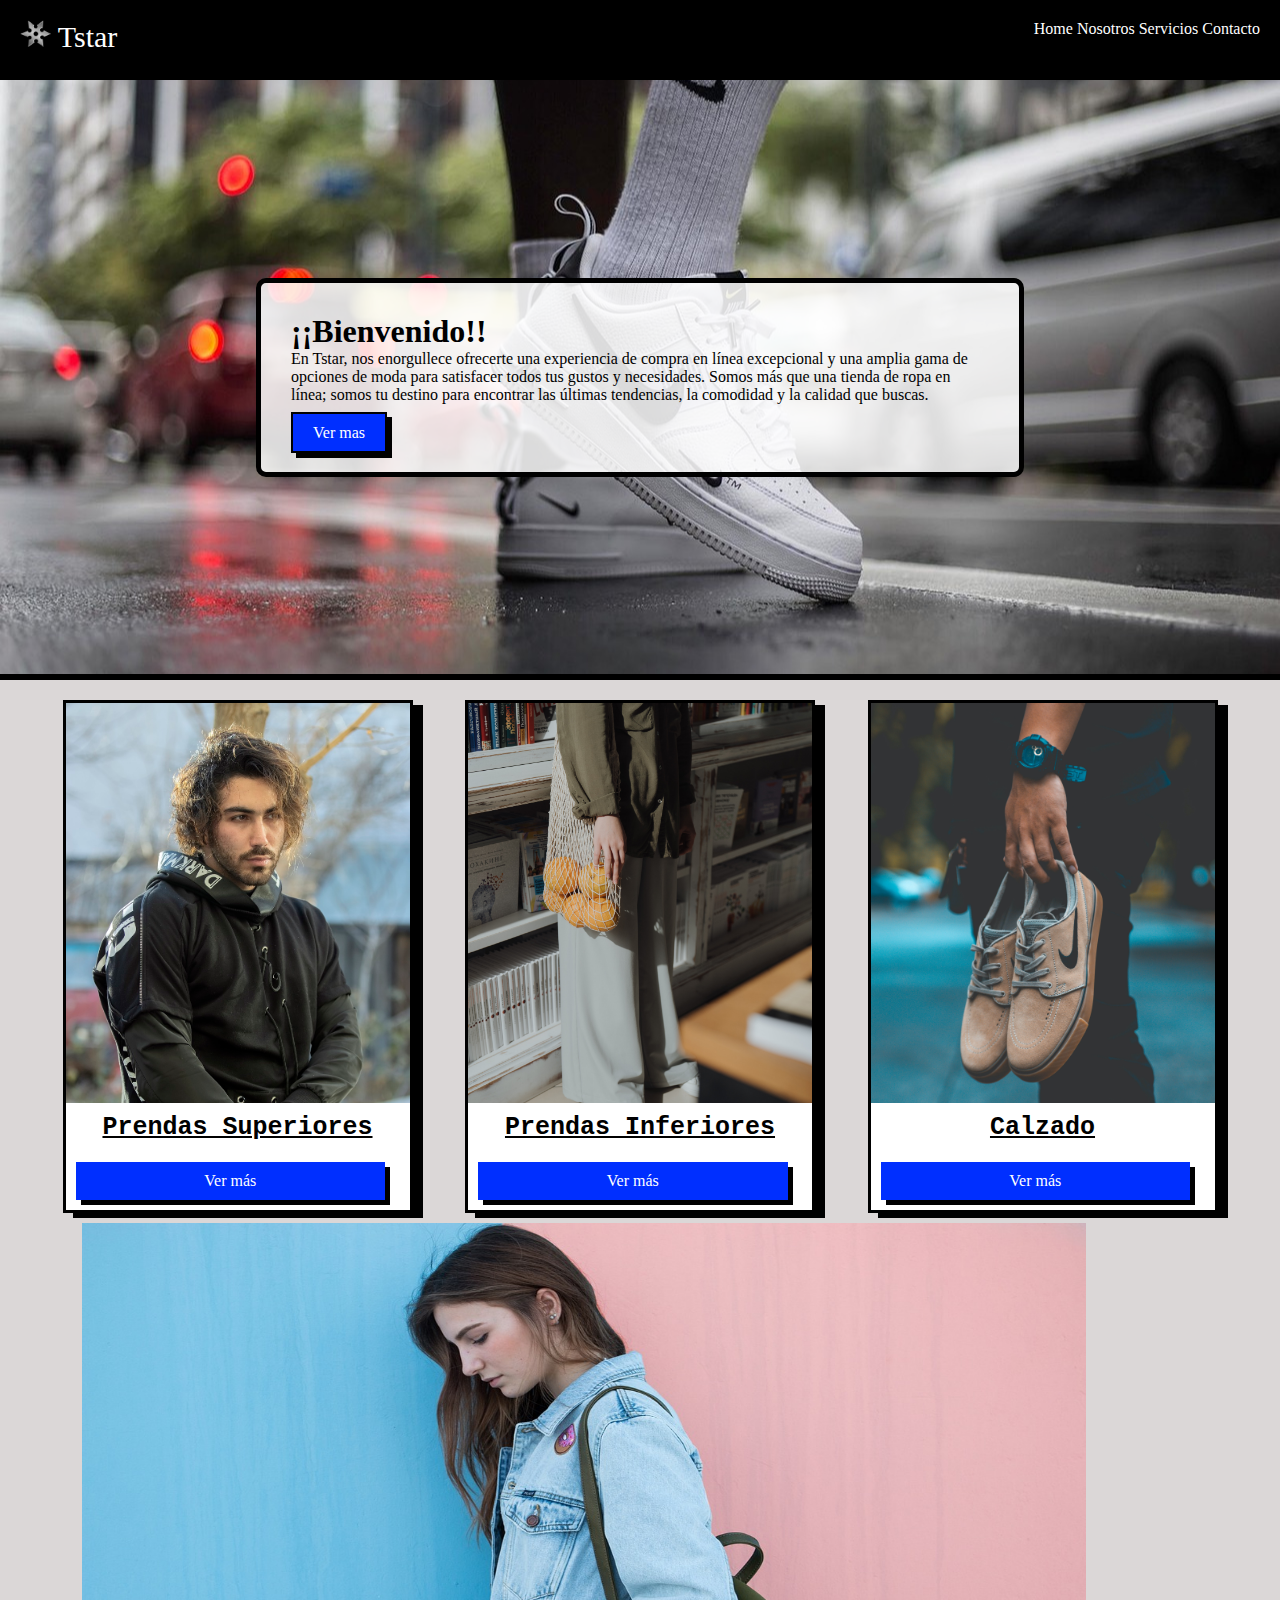
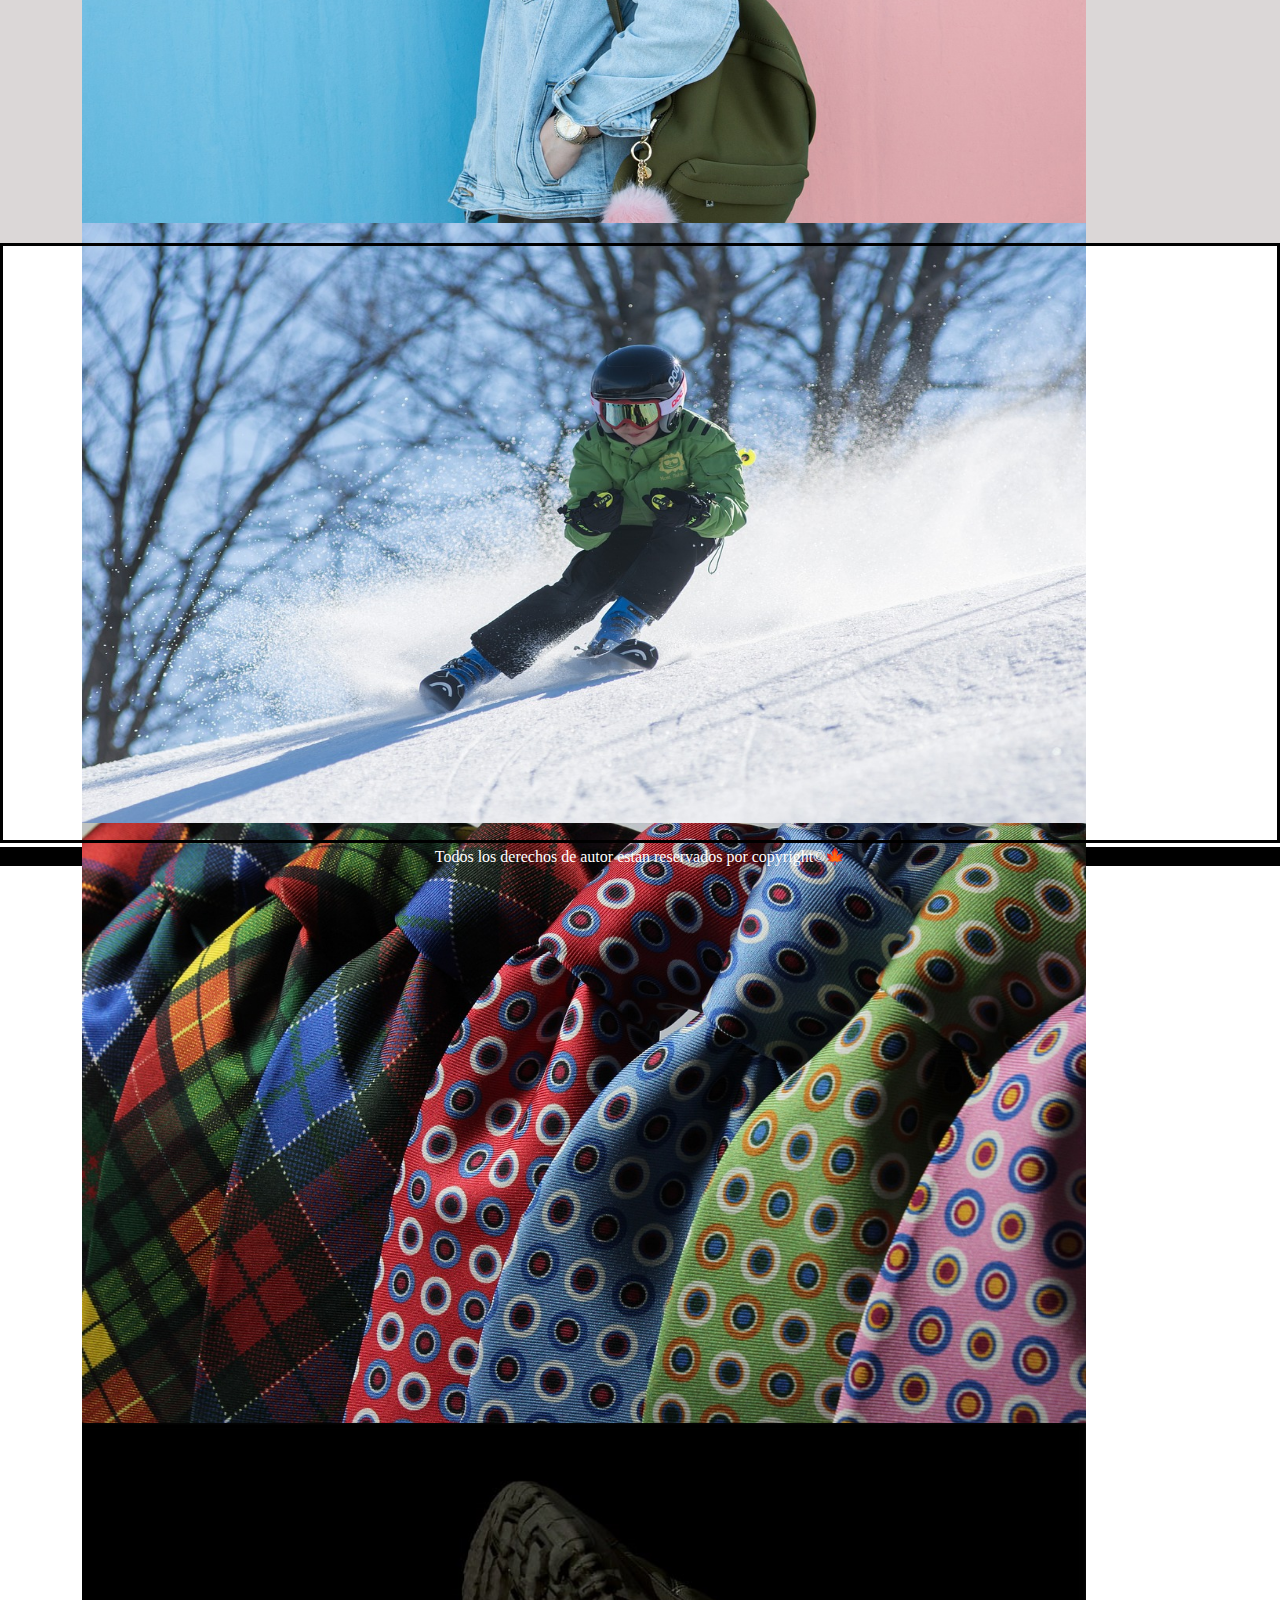
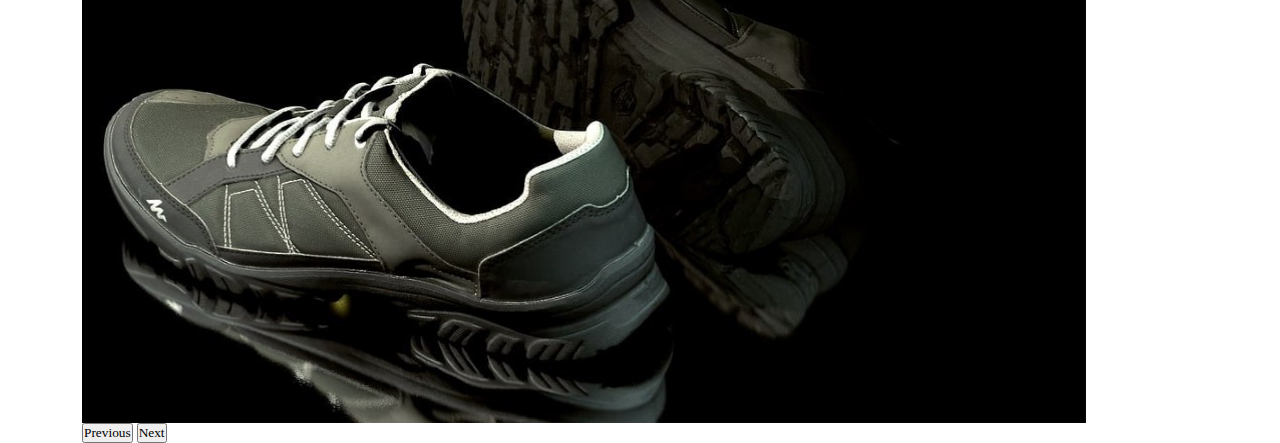
<file: index.html>
<!DOCTYPE html>
<html lang="es">

<head>
    <meta charset="UTF-8">
    <meta name="viewport" content="width=device-width, initial-scale=1.0">
    <title>Pre-Entrega1-Ditella-Home</title>
    <link href="https://cdn.jsdelivr.net/npm/bootstrap@5.3.2/dist/css/bootstrap.min.css" rel="stylesheet"
        integrity="sha384-T3c6CoIi6uLrA9TneNEoa7RxnatzjcDSCmG1MXxSR1GAsXEV/Dwwykc2MPK8M2HN" crossorigin="anonymous">
    <link rel="stylesheet" href="style/estilos.css">
</head>

<body>
    <header>
        <aside class="logo">
            <img src="img/estrella.png" alt="logo" class="logo-img">
            <span>Tstar</span>
        </aside>
        <nav class="barra">
            <ul>
                <li><a href="index.html">Home</a></li>
                <li><a href="pages/nosotros.html">Nosotros</a></li>
                <li><a href="pages/servicios.html">Servicios</a></li>
                <li><a href="pages/contacto.html">Contacto</a></li>
            </ul>
        </nav>
    </header>
    <main class="home">
        <div class="call">
            <h1>¡¡Bienvenido!!</h1>
            <p>En Tstar, nos enorgullece ofrecerte una experiencia de compra en línea excepcional y una amplia gama de
                opciones de moda para satisfacer todos tus gustos y necesidades. Somos más que una tienda de ropa en
                línea; somos tu destino para encontrar las últimas tendencias, la comodidad y la calidad que buscas.</p>
            <a href="pages/nosotros.html">Ver mas</a>
        </div>
    </main>
    <section>
        <article class="card">
            <div class="card-img3"></div>
            <h3 class="card-title">Prendas Superiores</h3>
            <a href="pages/prendasup.html">Ver más</a>
        </article>

        <article class="card">
            <div class="card-img2"></div>
            <h3 class="card-title">Prendas Inferiores</h3>
            <a href="pages/prendainf.html">Ver más</a>
        </article>

        <article class="card">
            <div class="card-img1"></div>
            <h3 class="card-title">Calzado</h3>
            <a href="pages/zapas.html">Ver más</a>
        </article>
        <!--Carrusel-->
        <div id="carouselExample" class="carousel slide">
            <div class="carousel-inner">
                <div class="carousel-item active">
                    <img src="img/womancarrusel.jpg" class="carousel-img d-block w-100" alt="...">
                </div>
                <div class="carousel-item">
                    <img src="img/boycarrusel.jpg" class="carousel-img d-block w-100" alt="...">
                </div>
                <div class="carousel-item">
                    <img src="img/carrusel1.jpg" class="carousel-img d-block w-100" alt="...">
                </div>
                <div class="carousel-item">
                    <img src="img/zapas11.jpg" class="carousel-img d-block w-100" alt="...">
                </div>
            </div>
            <button class="carousel-control-prev" type="button" data-bs-target="#carouselExample" data-bs-slide="prev">
                <span class="carousel-control-prev-icon" aria-hidden="true"></span>
                <span class="visually-hidden">Previous</span>
            </button>
            <button class="carousel-control-next" type="button" data-bs-target="#carouselExample" data-bs-slide="next">
                <span class="carousel-control-next-icon" aria-hidden="true"></span>
                <span class="visually-hidden">Next</span>
            </button>
        </div>

    </section>
    <div class="video">
        <iframe src="https://www.youtube.com/embed/A8CDVkV5pso?si=RjgcncqQl9wrubp0" title="YouTube video player"
            frameborder="0"
            allow="accelerometer; autoplay; clipboard-write; encrypted-media; gyroscope; picture-in-picture; web-share"
            allowfullscreen></iframe>
    </div>
    <footer class="footer">
        <p>Todos los derechos de autor estan reservados por copyright©🍁</p>
    </footer>
    <script src="https://cdn.jsdelivr.net/npm/bootstrap@5.3.2/dist/js/bootstrap.bundle.min.js"
        integrity="sha384-C6RzsynM9kWDrMNeT87bh95OGNyZPhcTNXj1NW7RuBCsyN/o0jlpcV8Qyq46cDfL"
        crossorigin="anonymous"></script>
</body>

</html>
</file>
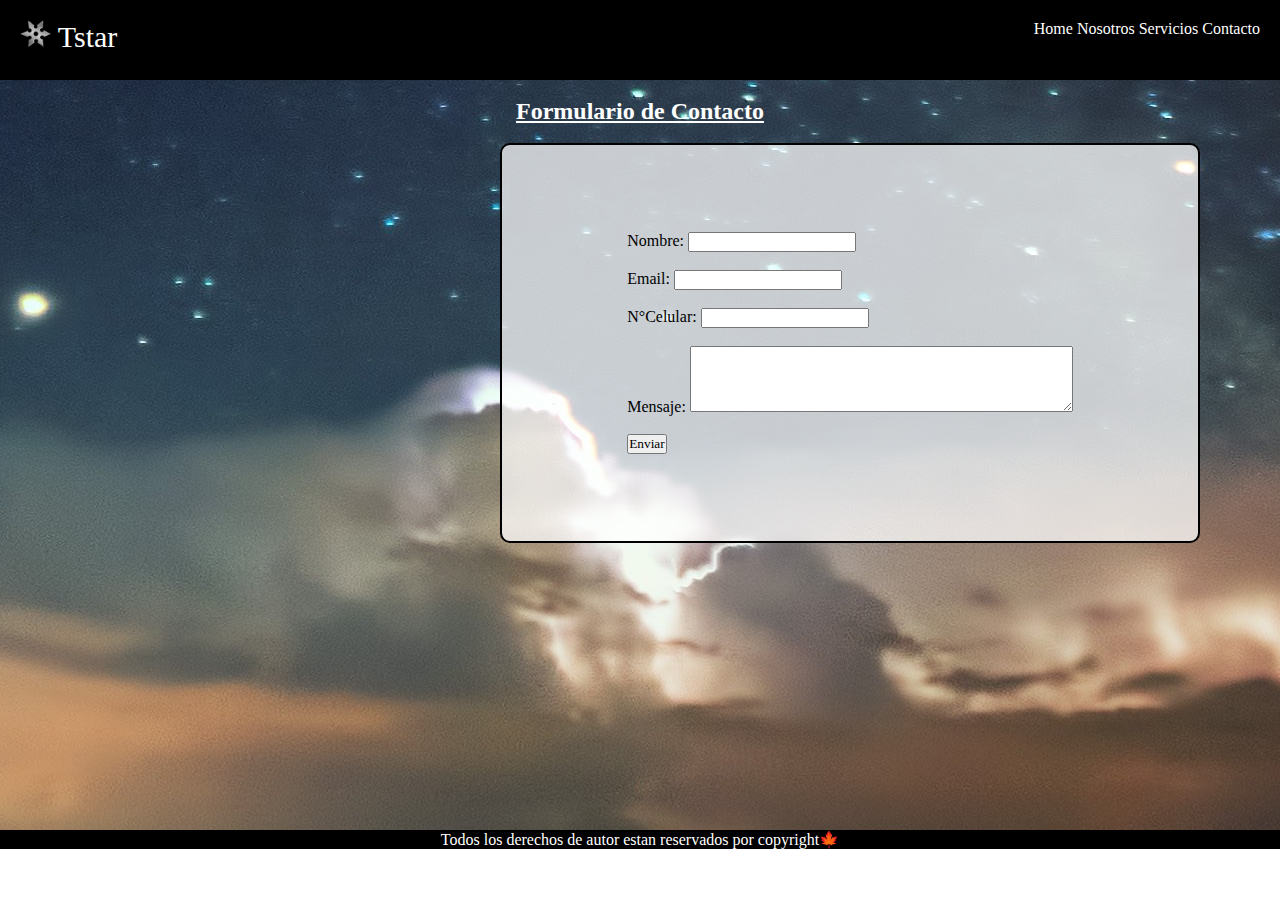
<file: pages/contacto.html>
<!DOCTYPE html>
<html lang="es">
<head>
    <meta charset="UTF-8">
    <meta name="viewport" content="width=device-width, initial-scale=1.0">
    <link rel="stylesheet" href="../style/estilos.css">
    <title>Preenetrega2-Ditella</title>
</head>
<body>
    <header>
        <aside class="logo">
            <img src="../img/estrella.png" alt="logo" class="logo-img">
            <span>Tstar</span>
        </aside>
        <nav class="barra">
            <ul>
                <li><a href="../index.html">Home</a></li>
                <li><a href="nosotros.html">Nosotros</a></li>
                <li><a href="servicios.html">Servicios</a></li>
                <li><a href="contacto.html">Contacto</a></li>
            </ul>
        </nav>
    </header>
    <main class="maincon">
        <div class="titulocon">
            <br>
            <h2>Formulario de Contacto</h2>
            <br>
        </div>
        <div class="contac">
            <form action="#" method="post">
                <label for="nombre">Nombre:</label>
                <input type="text" id="nombre" name="nombre" required><br><br>
                
                <label for="correo">Email:</label>
                <input type="email" id="correo" name="correo" required><br><br>

                <label for="telefono">N°Celular:</label>
                <input type="tel" id="telefono" name="telefono" required><br><br>

                <label for="mensaje">Mensaje:</label>
                <textarea id="mensaje" name="mensaje" rows="4" cols="50"></textarea><br><br>

                <input type="submit" value="Enviar">
        </div>
    </main>
    <footer class="footer">
        <p>Todos los derechos de autor estan reservados por copyright🍁</p>
    </footer>
</body>
</html>
</file>
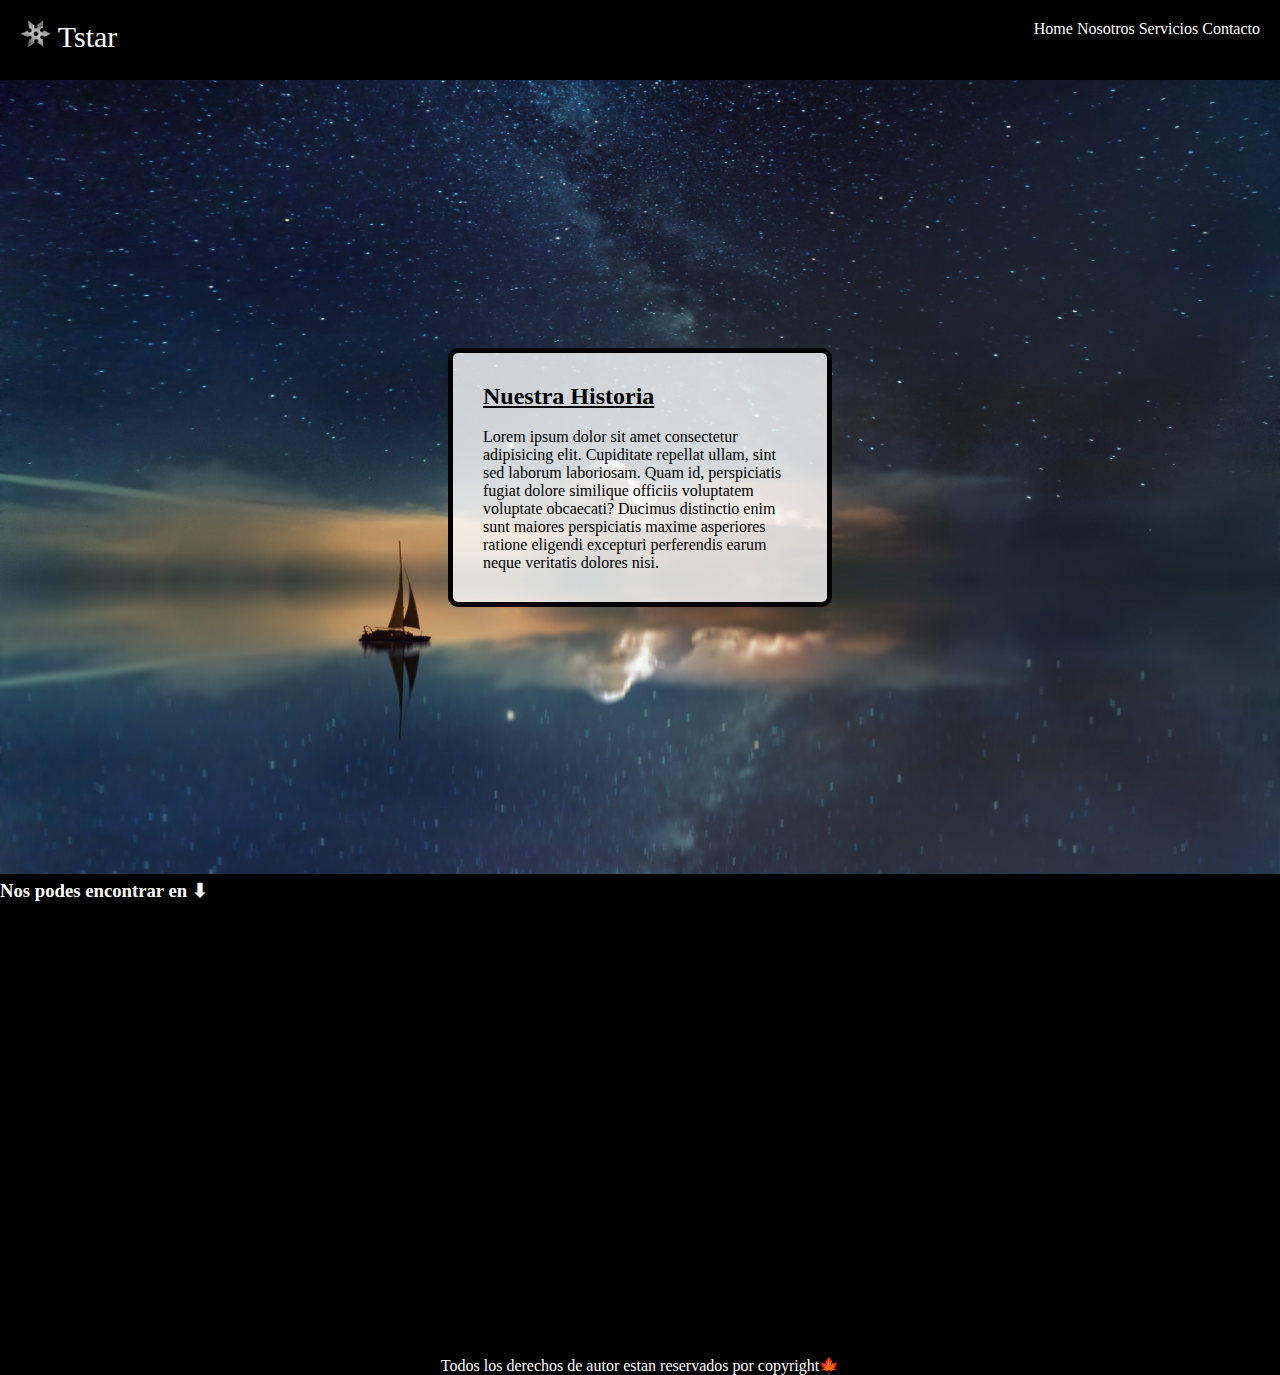
<file: pages/nosotros.html>
<!DOCTYPE html>
<html lang="en">

<head>
    <meta charset="UTF-8">
    <meta name="viewport" content="width=device-width, initial-scale=1.0">
    <link rel="stylesheet" href="../style/estilos.css">
    <title>Document</title>
</head>

<body>
    <header>
        <aside class="logo">
            <img src="../img/estrella.png" alt="logo" class="logo-img">
            <span>Tstar</span>
        </aside>
        <nav class="barra">
            <ul>
                <li><a href="../index.html">Home</a></li>
                <li><a href="nosotros.html">Nosotros</a></li>
                <li><a href="servicios.html">Servicios</a></li>
                <li><a href="contacto.html">Contacto</a></li>
            </ul>
        </nav>
    </header>
    <main class="main-nos">
        <div class="nosotros-call">
            <h2>Nuestra Historia</h2><br>
            <p>Lorem ipsum dolor sit amet consectetur adipisicing elit. Cupiditate repellat ullam, sint sed laborum
                laboriosam. Quam id, perspiciatis fugiat dolore similique officiis voluptatem voluptate obcaecati?
                Ducimus distinctio enim sunt maiores perspiciatis maxime asperiores ratione eligendi excepturi
                perferendis earum neque veritatis dolores nisi.</p>
        </div>
    </main>
    <div class="iframe-call">
        <h3>Nos podes encontrar en ⬇</h3>
        <iframe
            src="https://www.google.com/maps/embed?pb=!1m18!1m12!1m3!1d3284.0168881907825!2d-58.38415068819988!3d-34.60373445738711!2m3!1f0!2f0!3f0!3m2!1i1024!2i768!4f13.1!3m3!1m2!1s0x4aa9f0a6da5edb%3A0x11bead4e234e558b!2sObelisco!5e0!3m2!1ses-419!2sar!4v1696696431855!5m2!1ses-419!2sar"
            width="320" height="450" style="border:0;" allowfullscreen="" loading="lazy"
            referrerpolicy="no-referrer-when-downgrade"></iframe>
    </div>
    <footer class="footer">
        <p>Todos los derechos de autor estan reservados por copyright🍁</p>
    </footer>
</body>

</html>
</file>
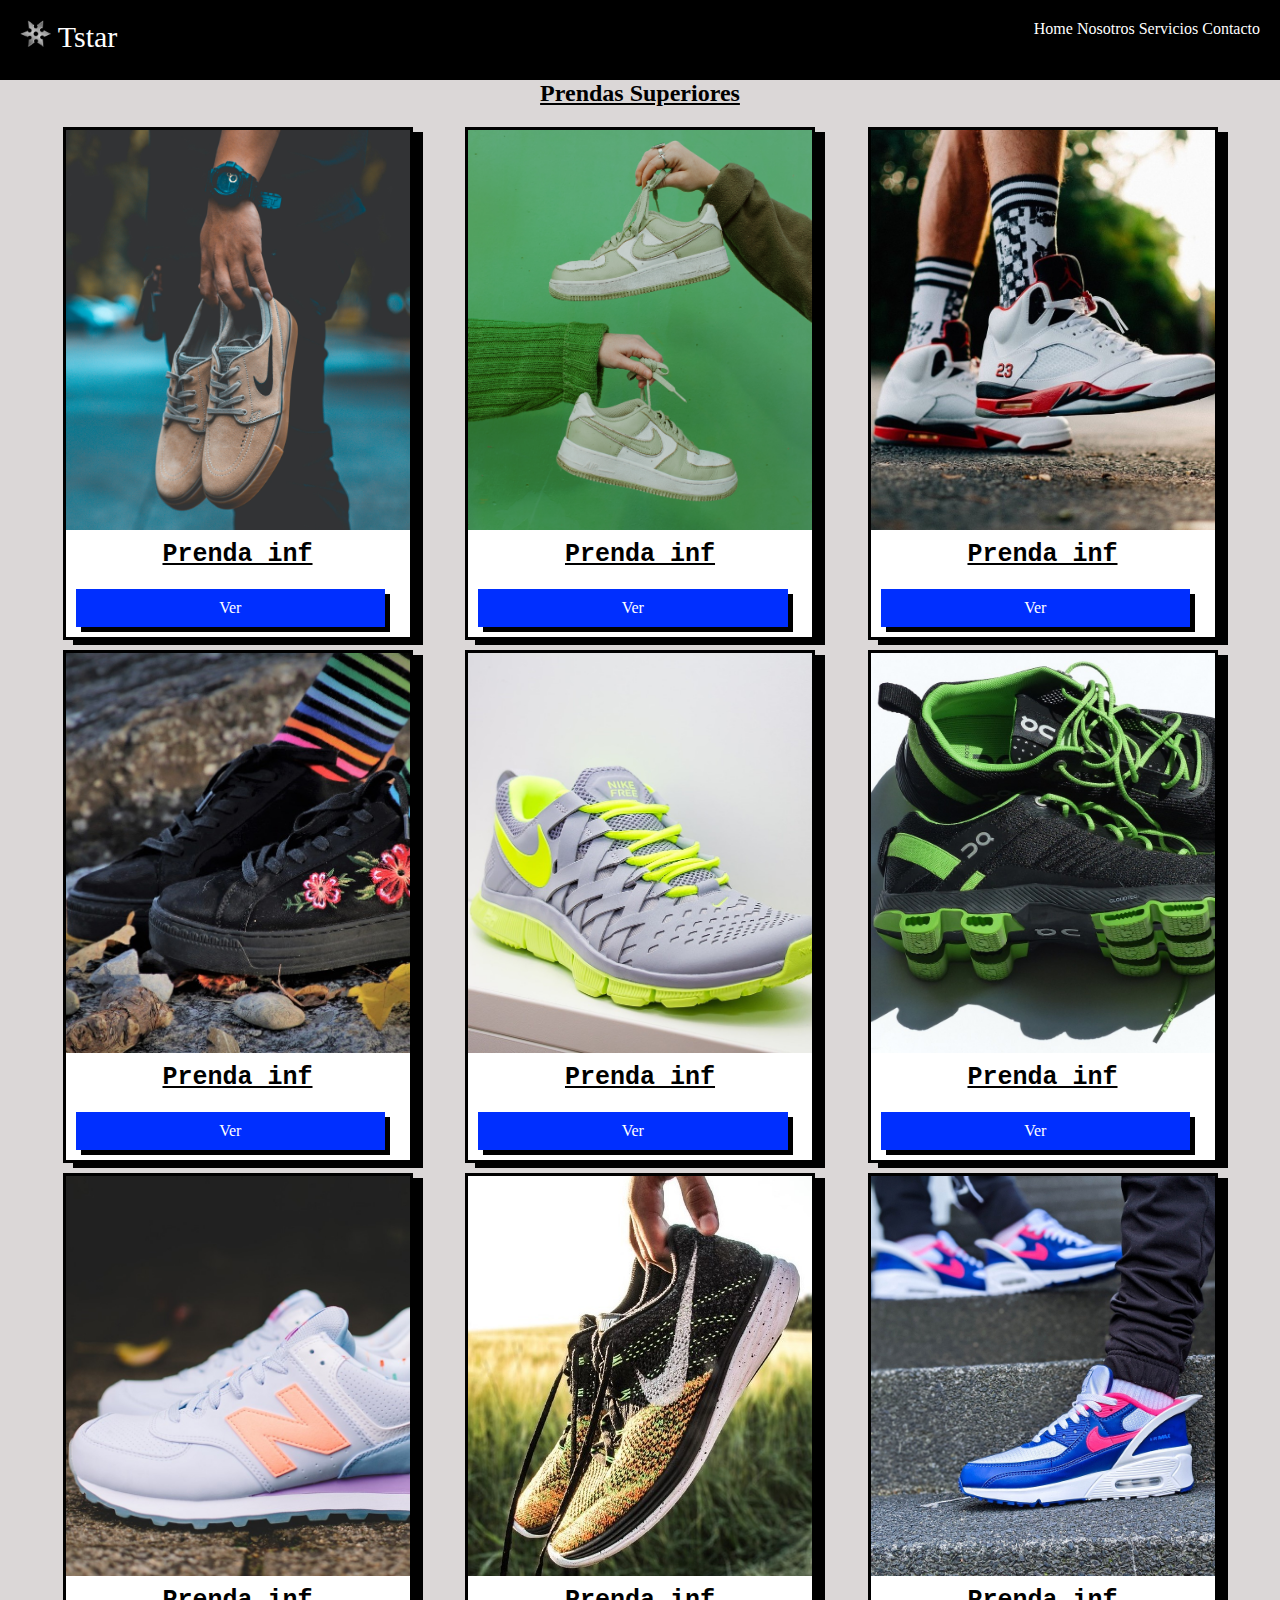
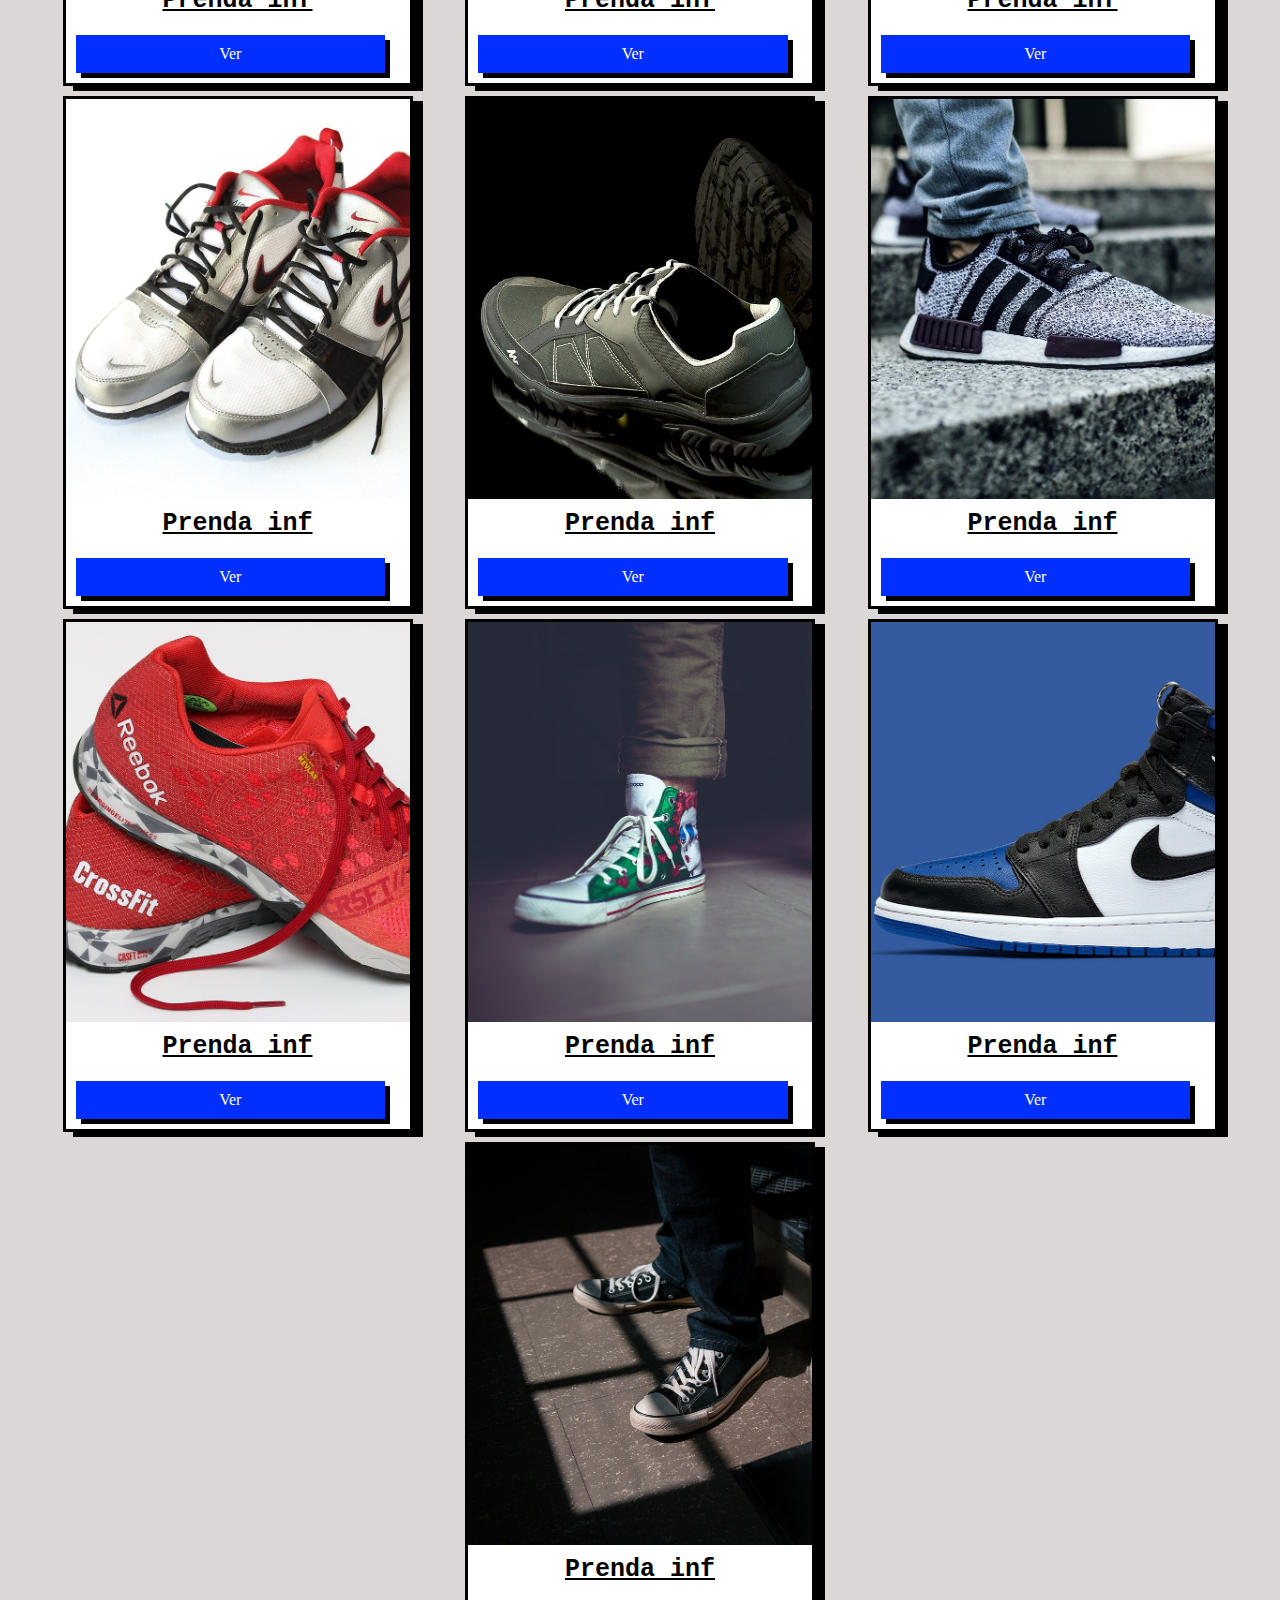
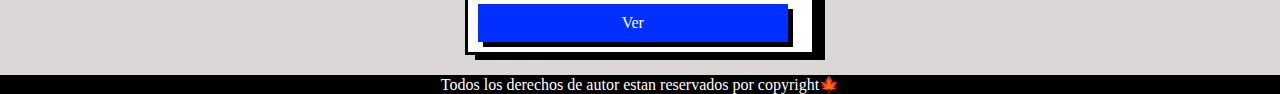
<file: pages/prendainf.html>
<!DOCTYPE html>
<html lang="en">
<head>
    <meta charset="UTF-8">
    <meta name="viewport" content="width=device-width, initial-scale=1.0">
    <link rel="stylesheet" href="../style/estilos.css">
    <title>Document</title>
</head>
<body>
    <header>
        <aside class="logo">
            <img src="../img/estrella.png" alt="logo" class="logo-img">
            <span>Tstar</span>
        </aside>
        <nav class="barra">
            <ul>
                <li><a href="../index.html">Home</a></li>
                <li><a href="nosotros.html">Nosotros</a></li>
                <li><a href="servicios.html">Servicios</a></li>
                <li><a href="contacto.html">Contacto</a></li>
            </ul>
        </nav>
    </header>
    <div class="prendasup">
        <h2>Prendas Superiores</h2>
    </div>
    <section>
        <article class="card">
            <div class="card-img1"></div>
            <h3 class="card-title">Prenda inf</h3>
            <a href="#">Ver</a>
        </article>

        <article class="card">
            <div class="card-img22"></div>
            <h3 class="card-title">Prenda inf</h3>
            <a href="#">Ver</a>
        </article>

        <article class="card">
            <div class="card-img33"></div>
            <h3 class="card-title">Prenda inf</h3>
            <a href="#">Ver</a>
        </article>

        <article class="card">
            <div class="card-img4"></div>
            <h3 class="card-title">Prenda inf</h3>
            <a href="#">Ver</a>
        </article>

        <article class="card">
            <div class="card-img5"></div>
            <h3 class="card-title">Prenda inf</h3>
            <a href="#">Ver</a>
        </article>

        <article class="card">
            <div class="card-img6"></div>
            <h3 class="card-title">Prenda inf</h3>
            <a href="#">Ver</a>
        </article>

        <article class="card">
            <div class="card-img7"></div>
            <h3 class="card-title">Prenda inf</h3>
            <a href="#">Ver</a>
        </article>

        <article class="card">
            <div class="card-img8"></div>
            <h3 class="card-title">Prenda inf</h3>
            <a href="#">Ver</a>
        </article>

        <article class="card">
            <div class="card-img9"></div>
            <h3 class="card-title">Prenda inf</h3>
            <a href="#">Ver</a>
        </article>

        <article class="card">
            <div class="card-img10"></div>
            <h3 class="card-title">Prenda inf</h3>
            <a href="#">Ver</a>
        </article>

        <article class="card">
            <div class="card-img11"></div>
            <h3 class="card-title">Prenda inf</h3>
            <a href="#">Ver</a>
        </article>

        <article class="card">
            <div class="card-img12"></div>
            <h3 class="card-title">Prenda inf</h3>
            <a href="#">Ver</a>
        </article>
        
        <article class="card">
            <div class="card-img13"></div>
            <h3 class="card-title">Prenda inf</h3>
            <a href="#">Ver</a>
        </article>

        <article class="card">
            <div class="card-img14"></div>
            <h3 class="card-title">Prenda inf</h3>
            <a href="#">Ver</a>
        </article>

        <article class="card">
            <div class="card-img15"></div>
            <h3 class="card-title">Prenda inf</h3>
            <a href="#">Ver</a>
        </article>

        <article class="card">
            <div class="card-img16"></div>
            <h3 class="card-title">Prenda inf</h3>
            <a href="#">Ver</a>
        </article>
    </section>
    <footer class="footer">
        <p>Todos los derechos de autor estan reservados por copyright🍁</p>
    </footer>
</body>
</html>
</file>
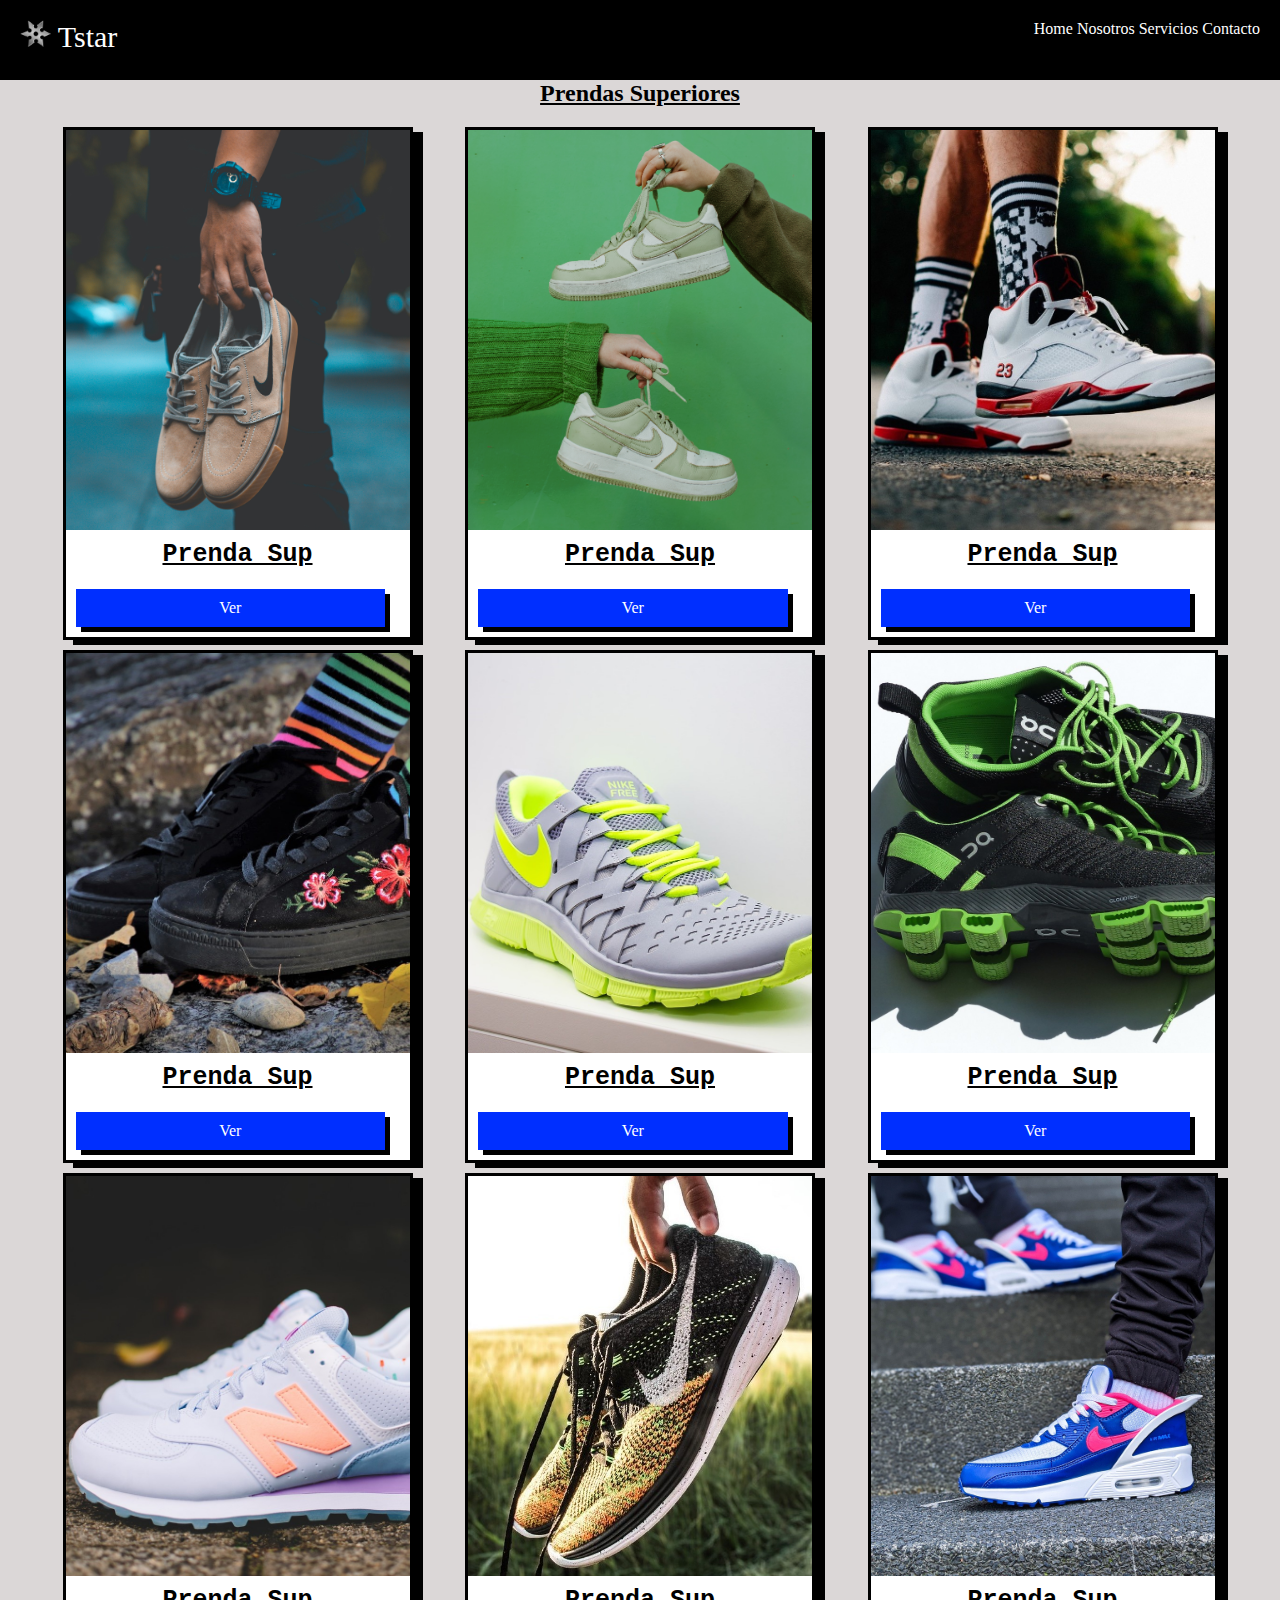
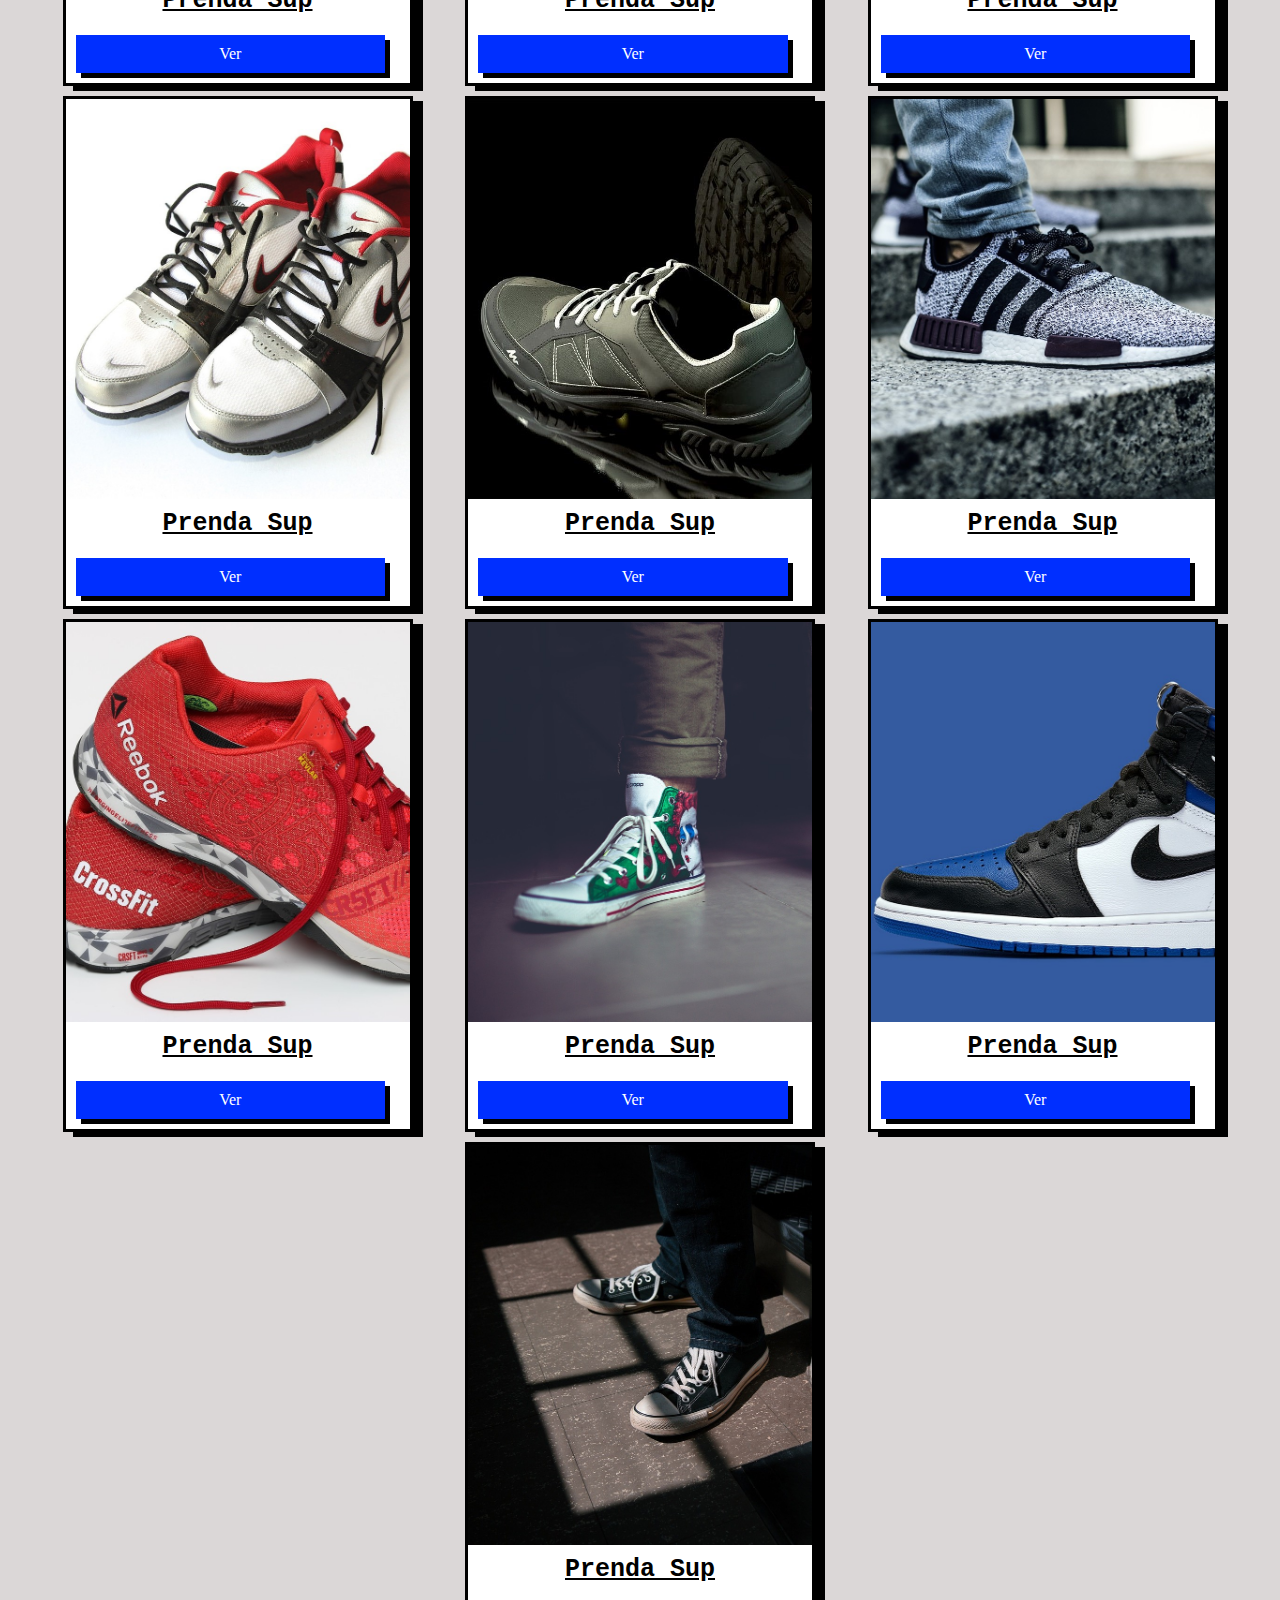
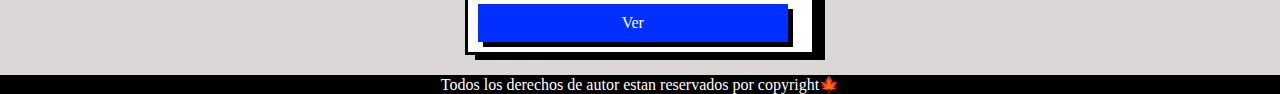
<file: pages/prendasup.html>
<!DOCTYPE html>
<html lang="es">
<head>
    <meta charset="UTF-8">
    <meta name="viewport" content="width=device-width, initial-scale=1.0">
    <link rel="stylesheet" href="../style/estilos.css">
    <title>Pre-Entrega1-Ditella-Prendasup</title>
</head>
<body>
    <header>
        <aside class="logo">
            <img src="../img/estrella.png" alt="logo" class="logo-img">
            <span>Tstar</span>
        </aside>
        <nav class="barra">
            <ul>
                <li><a href="../index.html">Home</a></li>
                <li><a href="nosotros.html">Nosotros</a></li>
                <li><a href="servicios.html">Servicios</a></li>
                <li><a href="contacto.html">Contacto</a></li>
            </ul>
        </nav>
    </header>
    <div class="prendasup">
        <h2>Prendas Superiores</h2>
    </div>
    <section>
        <article class="card">
            <div class="card-img1"></div>
            <h3 class="card-title">Prenda Sup</h3>
            <a href="#">Ver</a>
        </article>

        <article class="card">
            <div class="card-img22"></div>
            <h3 class="card-title">Prenda Sup</h3>
            <a href="#">Ver</a>
        </article>

        <article class="card">
            <div class="card-img33"></div>
            <h3 class="card-title">Prenda Sup</h3>
            <a href="#">Ver</a>
        </article>

        <article class="card">
            <div class="card-img4"></div>
            <h3 class="card-title">Prenda Sup</h3>
            <a href="#">Ver</a>
        </article>

        <article class="card">
            <div class="card-img5"></div>
            <h3 class="card-title">Prenda Sup</h3>
            <a href="#">Ver</a>
        </article>

        <article class="card">
            <div class="card-img6"></div>
            <h3 class="card-title">Prenda Sup</h3>
            <a href="#">Ver</a>
        </article>

        <article class="card">
            <div class="card-img7"></div>
            <h3 class="card-title">Prenda Sup</h3>
            <a href="#">Ver</a>
        </article>

        <article class="card">
            <div class="card-img8"></div>
            <h3 class="card-title">Prenda Sup</h3>
            <a href="#">Ver</a>
        </article>

        <article class="card">
            <div class="card-img9"></div>
            <h3 class="card-title">Prenda Sup</h3>
            <a href="#">Ver</a>
        </article>

        <article class="card">
            <div class="card-img10"></div>
            <h3 class="card-title">Prenda Sup</h3>
            <a href="#">Ver</a>
        </article>

        <article class="card">
            <div class="card-img11"></div>
            <h3 class="card-title">Prenda Sup</h3>
            <a href="#">Ver</a>
        </article>

        <article class="card">
            <div class="card-img12"></div>
            <h3 class="card-title">Prenda Sup</h3>
            <a href="#">Ver</a>
        </article>
        
        <article class="card">
            <div class="card-img13"></div>
            <h3 class="card-title">Prenda Sup</h3>
            <a href="#">Ver</a>
        </article>

        <article class="card">
            <div class="card-img14"></div>
            <h3 class="card-title">Prenda Sup</h3>
            <a href="#">Ver</a>
        </article>

        <article class="card">
            <div class="card-img15"></div>
            <h3 class="card-title">Prenda Sup</h3>
            <a href="#">Ver</a>
        </article>

        <article class="card">
            <div class="card-img16"></div>
            <h3 class="card-title">Prenda Sup</h3>
            <a href="#">Ver</a>
        </article>
    </section>
    <footer class="footer">
        <p>Todos los derechos de autor estan reservados por copyright🍁</p>
    </footer>
</body>
</html>
</file>
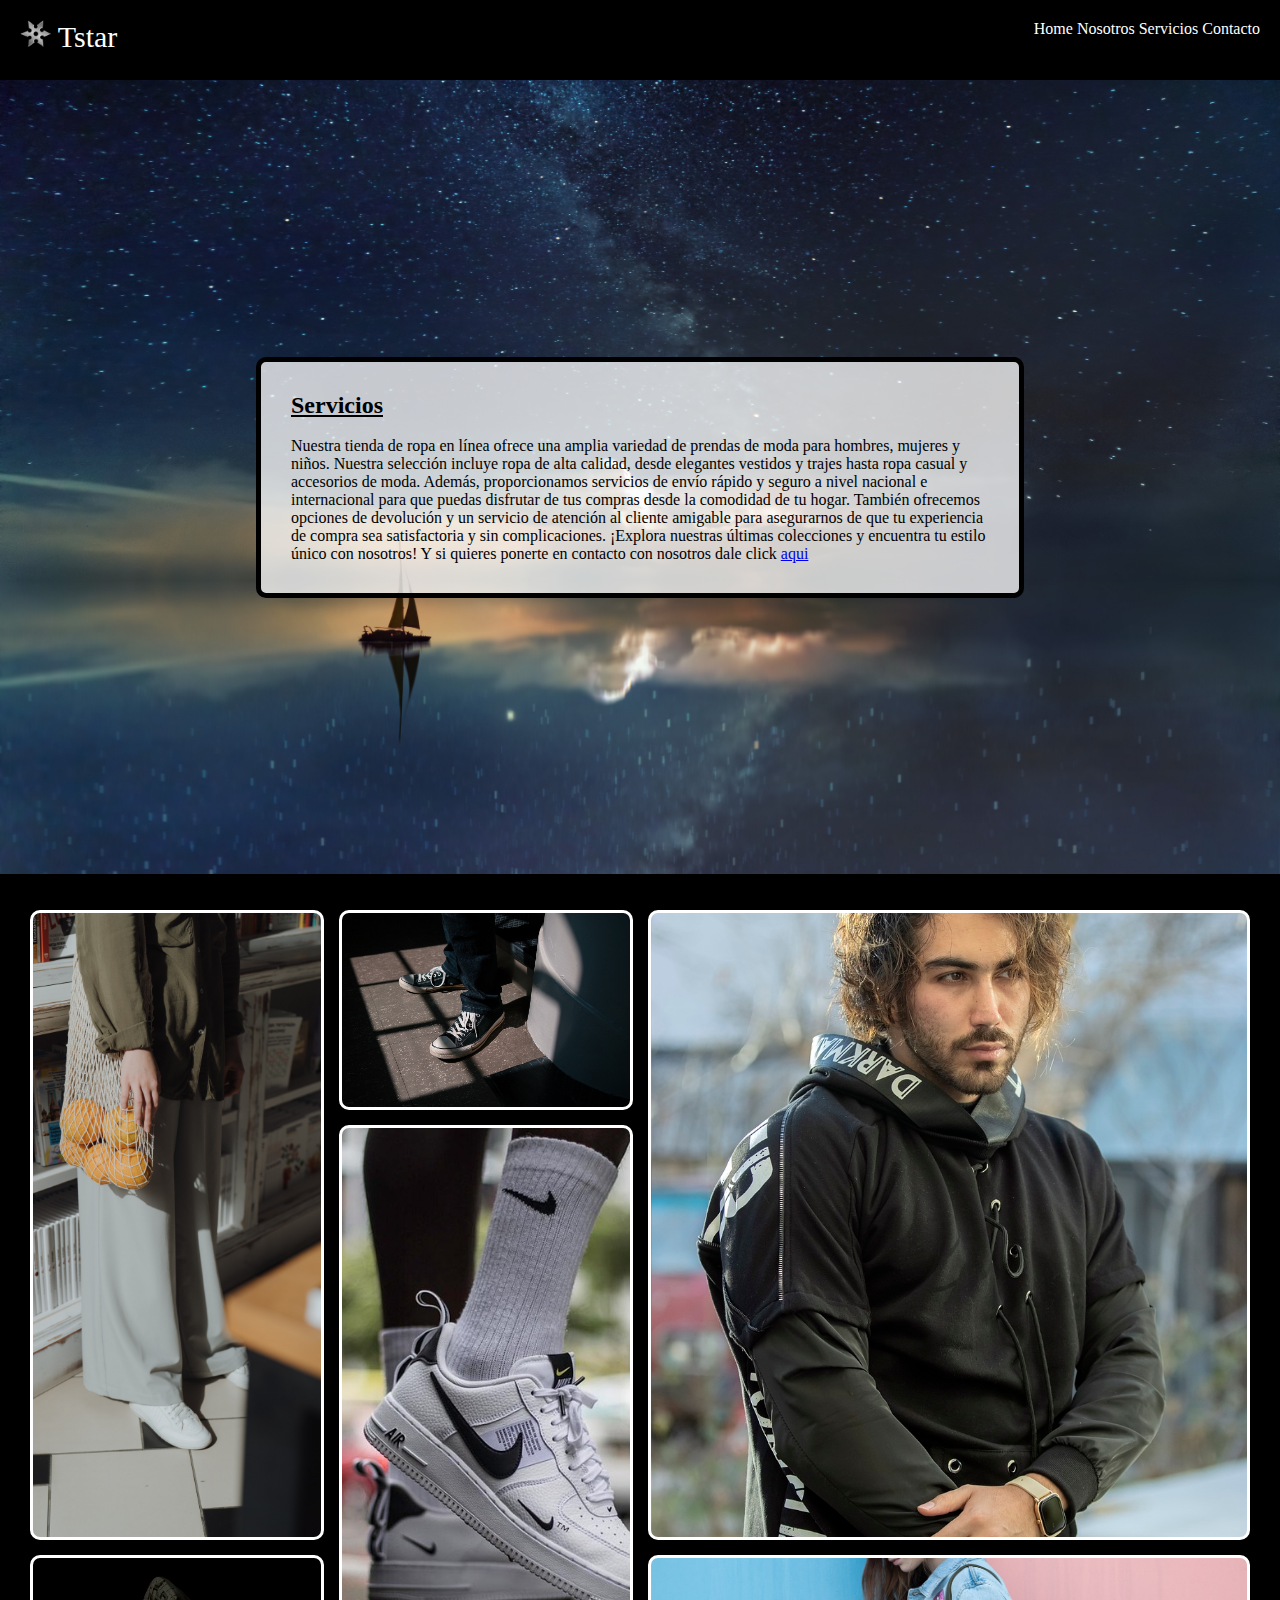
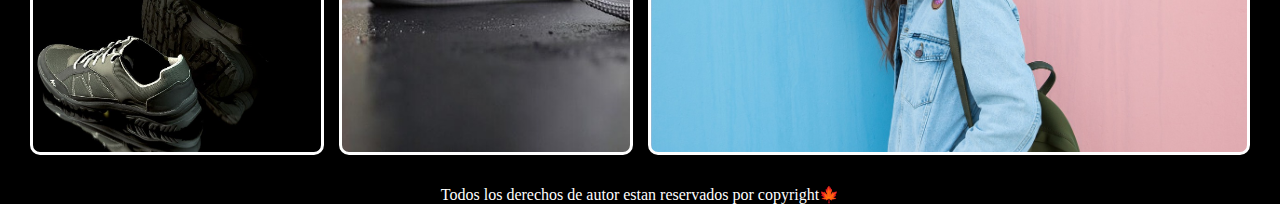
<file: pages/servicios.html>
<!DOCTYPE html>
<html lang="en">
<head>
    <meta charset="UTF-8">
    <meta name="viewport" content="width=device-width, initial-scale=1.0">
    <link rel="stylesheet" href="../style/estilos.css">
    <title>Pre-Entrega1-Ditella-Servicios</title>
</head>
<body>
    <header>
        <aside class="logo">
            <img src="../img/estrella.png" alt="logo" class="logo-img">
            <span>Tstar</span>
        </aside>
        <nav class="barra">
            <ul>
                <li><a href="../index.html">Home</a></li>
                <li><a href="nosotros.html">Nosotros</a></li>
                <li><a href="servicios.html">Servicios</a></li>
                <li><a href="contacto.html">Contacto</a></li>
            </ul>
        </nav>
    </header>
    <main class="homecall">
        <div class="callserv">
            <h2 class="sertitulo">Servicios</h2><br>
            <p>Nuestra tienda de ropa en línea ofrece una amplia variedad de prendas de moda para hombres, mujeres y niños. Nuestra selección incluye ropa de alta calidad, desde elegantes vestidos y trajes hasta ropa casual y accesorios de moda. Además, proporcionamos servicios de envío rápido y seguro a nivel nacional e internacional para que puedas disfrutar de tus compras desde la comodidad de tu hogar. También ofrecemos opciones de devolución y un servicio de atención al cliente amigable para asegurarnos de que tu experiencia de compra sea satisfactoria y sin complicaciones. ¡Explora nuestras últimas colecciones y encuentra tu estilo único con nosotros! Y si quieres ponerte en contacto con nosotros dale click <a href="contacto.html">aqui</a></p>
        </div>
    </main>
    <div class="contenedor">
        <div class="item item1"></div>
        <div class="item item2"></div>
        <div class="item item3"></div>
        <div class="item item4"></div>
        <div class="item item5"></div>
        <div class="item item6"></div>
    </div>
    <footer class="footer">
        <p>Todos los derechos de autor estan reservados por copyright🍁</p>
    </footer>
</body>
</html>
</file>
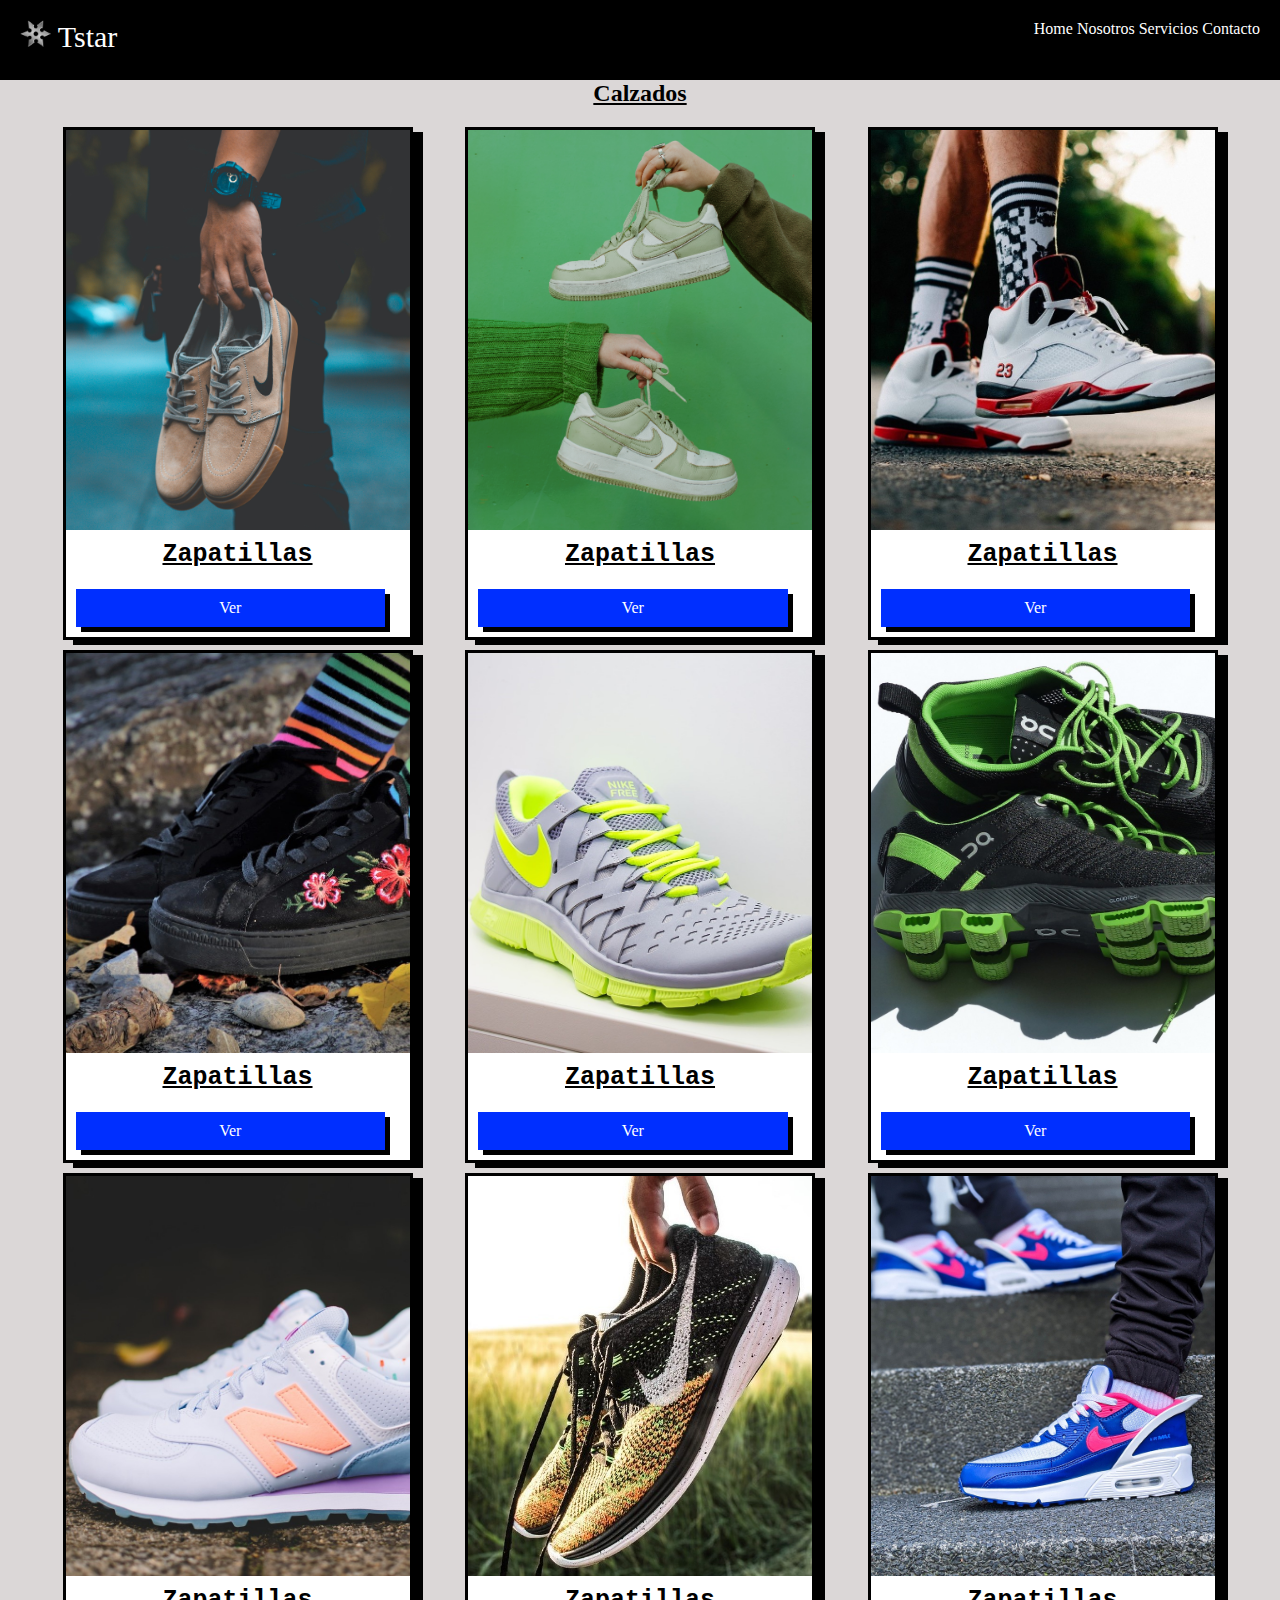
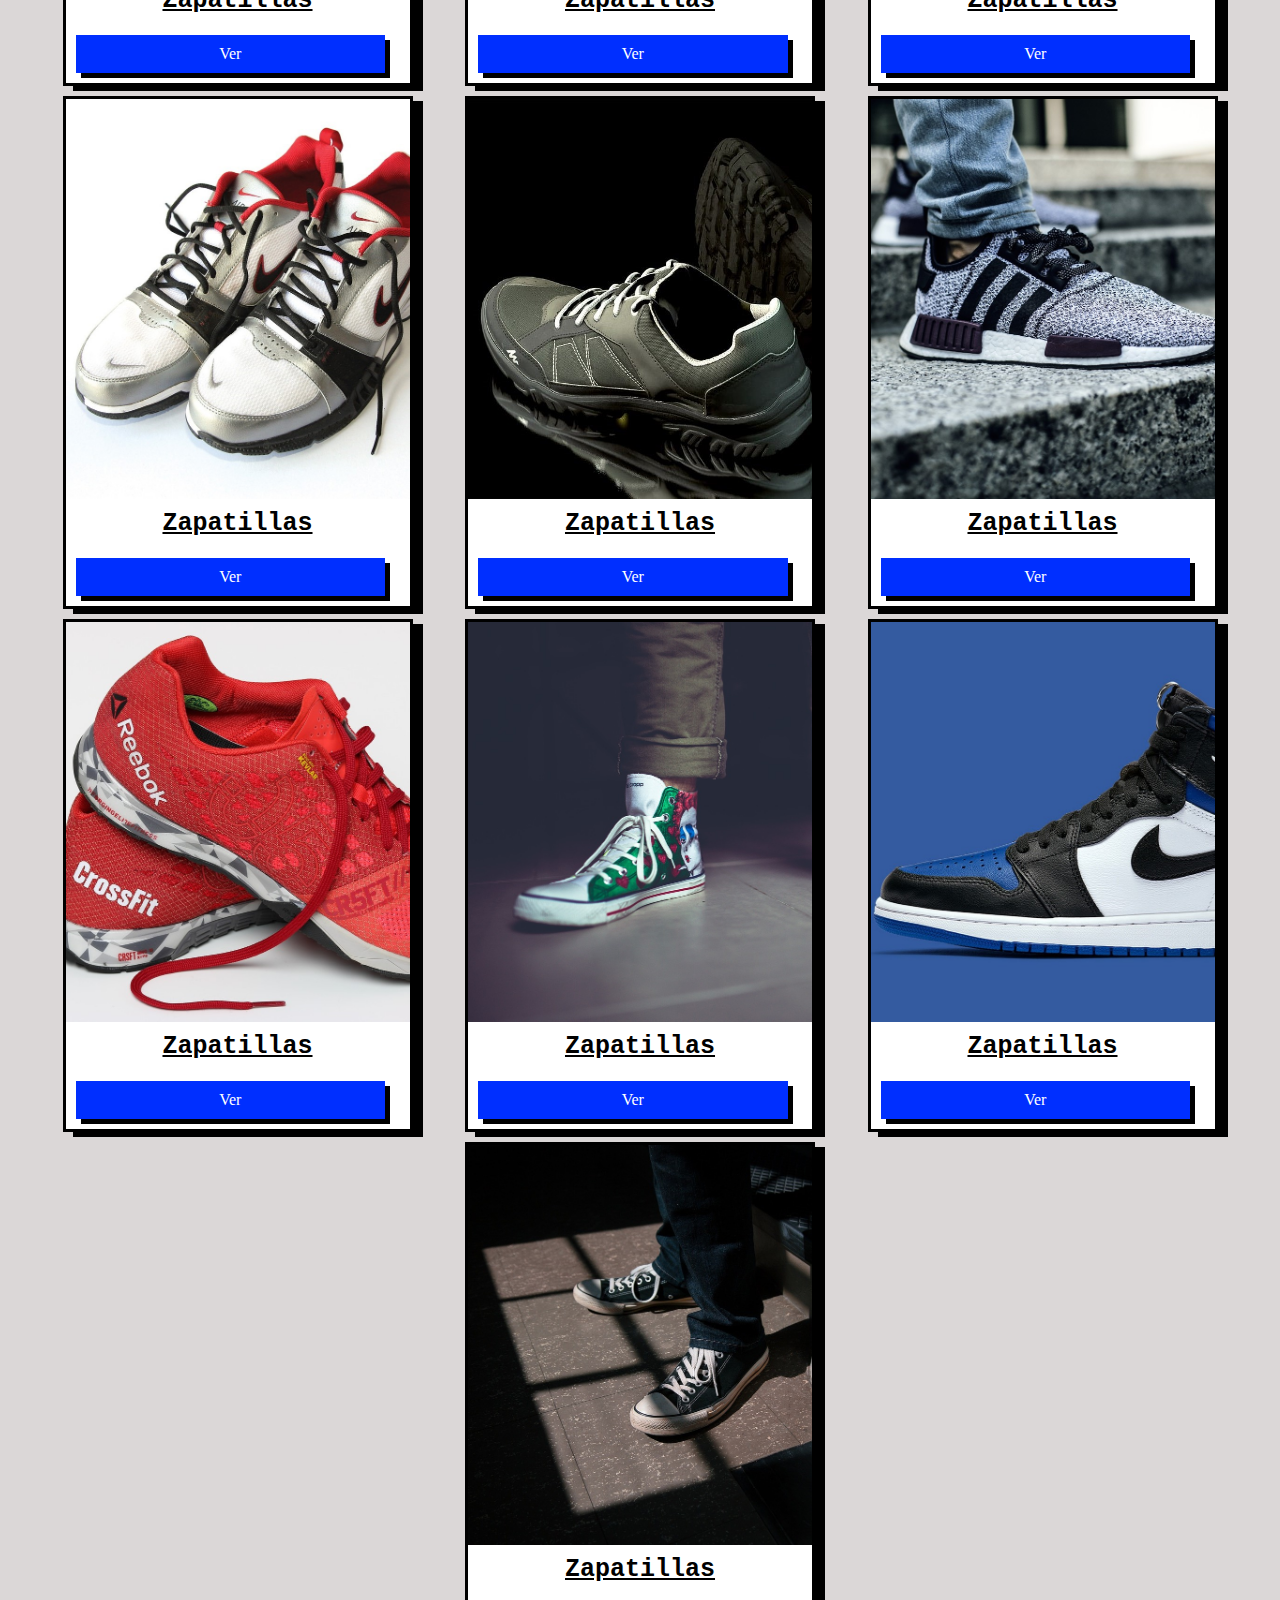
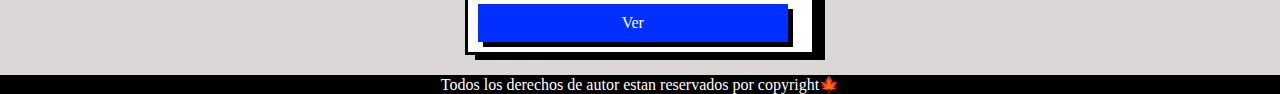
<file: pages/zapas.html>
<!DOCTYPE html>
<html lang="es">
<head>
    <meta charset="UTF-8">
    <meta name="viewport" content="width=device-width, initial-scale=1.0">
    <link rel="stylesheet" href="../style/estilos.css">
    <title>Preenetrega2-Ditella</title>
</head>
<body>
    <header>
        <aside class="logo">
            <img src="../img/estrella.png" alt="logo" class="logo-img">
            <span>Tstar</span>
        </aside>
        <nav class="barra">
            <ul>
                <li><a href="../index.html">Home</a></li>
                <li><a href="nosotros.html">Nosotros</a></li>
                <li><a href="servicios.html">Servicios</a></li>
                <li><a href="contacto.html">Contacto</a></li>
            </ul>
        </nav>
    </header>
    <h2 class="calzados">Calzados</h2>
    <section>
        <article class="card">
            <div class="card-img1"></div>
            <h3 class="card-title">Zapatillas </h3>
            <a href="#">Ver</a>
        </article>

        <article class="card">
            <div class="card-img22"></div>
            <h3 class="card-title">Zapatillas </h3>
            <a href="#">Ver</a>
        </article>

        <article class="card">
            <div class="card-img33"></div>
            <h3 class="card-title">Zapatillas </h3>
            <a href="#">Ver</a>
        </article>

        <article class="card">
            <div class="card-img4"></div>
            <h3 class="card-title">Zapatillas </h3>
            <a href="#">Ver</a>
        </article>

        <article class="card">
            <div class="card-img5"></div>
            <h3 class="card-title">Zapatillas </h3>
            <a href="#">Ver</a>
        </article>

        <article class="card">
            <div class="card-img6"></div>
            <h3 class="card-title">Zapatillas </h3>
            <a href="#">Ver</a>
        </article>

        <article class="card">
            <div class="card-img7"></div>
            <h3 class="card-title">Zapatillas </h3>
            <a href="#">Ver</a>
        </article>

        <article class="card">
            <div class="card-img8"></div>
            <h3 class="card-title">Zapatillas </h3>
            <a href="#">Ver</a>
        </article>

        <article class="card">
            <div class="card-img9"></div>
            <h3 class="card-title">Zapatillas </h3>
            <a href="#">Ver</a>
        </article>

        <article class="card">
            <div class="card-img10"></div>
            <h3 class="card-title">Zapatillas </h3>
            <a href="#">Ver</a>
        </article>

        <article class="card">
            <div class="card-img11"></div>
            <h3 class="card-title">Zapatillas </h3>
            <a href="#">Ver</a>
        </article>

        <article class="card">
            <div class="card-img12"></div>
            <h3 class="card-title">Zapatillas </h3>
            <a href="#">Ver</a>
        </article>
        
        <article class="card">
            <div class="card-img13"></div>
            <h3 class="card-title">Zapatillas </h3>
            <a href="#">Ver</a>
        </article>

        <article class="card">
            <div class="card-img14"></div>
            <h3 class="card-title">Zapatillas </h3>
            <a href="#">Ver</a>
        </article>

        <article class="card">
            <div class="card-img15"></div>
            <h3 class="card-title">Zapatillas </h3>
            <a href="#">Ver</a>
        </article>

        <article class="card">
            <div class="card-img16"></div>
            <h3 class="card-title">Zapatillas </h3>
            <a href="#">Ver</a>
        </article>
    </section>
    <footer class="footer">
        <p>Todos los derechos de autor estan reservados por copyright🍁</p>
    </footer>
</body>
</html>
</file>
<file: style/estilos.css>
* {
    margin: 0;
    padding: 0;
    box-sizing: border-box;
    font-family: Verdana;
}

header {
    height: 80px;
    width: 100%;
    background-color: rgb(0, 0, 0);
    display: flex;
    justify-content: space-between;
    padding: 20px;
    text-transform: capitalize;
}

header aside img {
    height: 100%;
}

.logo {
    color: #fff;
    font-size: 30px;
}

.logo-img {
    height: 27px;
    width: auto;
}

.barra ul {
    list-style: none;
}

.barra ul li {
    display: inline-block;
}

.barra a {
    text-decoration: none;
    color: #ffffff;
}

.barra a:hover {
    color: #4969f8;
}


main.home {
    height: 600px;
    background-image: url(../img/nike.jpg);
    background-size: cover;
    background-repeat: no-repeat;
    background-position: center;
    display: flex;
    justify-content: center;
    align-items: center;
    border-bottom: 6px solid #000000;
}

.call {
    width: 60%;
    color: #000000;
    background-color: rgba(255, 255, 255, 0.856);
    padding: 30px;
    border-radius: 10px;
    border: 5px solid rgb(0, 0, 0);
}

h1 {
    color: rgb(0, 0, 0);
}

.call p {
    margin-bottom: 20px;
}

.call a {
    color: #ffffff;
    background-color: #002fff;
    padding: 10px 20px;
    text-decoration: none;
    border: 2px solid black;
    box-shadow: 5px 5px black;
}

section {
    width: 100%;
    height: auto;
    background-color: #dbd7d7;
    display: flex;
    flex-wrap: wrap;
    justify-content: space-evenly;
    align-items: center;
    gap: 10px;
    padding: 20px;
}

.card {
    width: 350px;
    height: auto;
    background-color: #ffffff;
    border: 3px solid rgb(0, 0, 0);
    box-shadow: 10px 5px black;
}

.card-img1 {
    background-image: url(../img/zapas2.jpg);
    background-size: cover;
    height: 400px;
    width: auto;
}

.card-img3 {
    background-image: url(../img/sup.jpg);
    background-size: cover;
    height: 400px;
    width: auto;
}

.card-img2 {
    background-image: url(../img/pantalon.jpg);
    background-size: cover;
    height: 400px;
    width: auto;
}

.card-title {
    text-align: center;
    text-decoration: underline;
    color: rgb(0, 0, 0);
    padding: 10px;
    font-family: monospace;
    font-size: 25px;
}

.card a {
    color: #fff;
    text-align: center;
    background-color: #002fff;
    text-decoration: none;
    display: inline-block;
    width: 90%;
    margin: 10px;
    padding: 10px;
    box-shadow: 5px 5px black;
}

.footer {
    background-color: black;
    color: white;
    background-size: 200px;
    text-align: center;
}

.video iframe {
    height: 600px;
    width: 100%;
    border: 3px solid black;
}

.nosotros-call {
    width: 30%;
    color: #000000;
    background-color: rgba(255, 255, 255, 0.795);
    padding: 30px;
    border-radius: 10px;
    border: 5px solid rgb(0, 0, 0);
}

.nosotros-call h2 {
    text-decoration: underline;
}

.iframe-call {
    color: black;
}

.card-img1 {
    background-image: url(../img/zapas1.jpg);
    background-size: cover;
    height: 400px;
    width: auto;
}

.card-img22 {
    background-image: url(../img/zapas2.jpg);
    background-size: cover;
    height: 400px;
    width: auto;
}

.card-img33 {
    background-image: url(../img/zapas3.jpg);
    background-size: cover;
    height: 400px;
    width: auto;
}

.card-img4 {
    background-image: url(../img/zapas4.jpg);
    background-size: cover;
    height: 400px;
    width: auto;
}

.card-img5 {
    background-image: url(../img/zapas5.jpg);
    background-size: cover;
    height: 400px;
    width: auto;
}

.card-img6 {
    background-image: url(../img/zapas6.jpg);
    background-size: cover;
    height: 400px;
    width: auto;
}

.card-img7 {
    background-image: url(../img/zapas7.jpg);
    background-size: cover;
    height: 400px;
    width: auto;
}

.card-img8 {
    background-image: url(../img/zapas8.jpg);
    background-size: cover;
    height: 400px;
    width: auto;

}

.card-img9 {
    background-image: url(../img/zapas9.jpg);
    background-size: cover;
    height: 400px;
    width: auto;
}

.card-img10 {
    background-image: url(../img/zapas10.jpg);
    background-size: cover;
    height: 400px;
    width: auto;
}

.card-img11 {
    background-image: url(../img/zapas11.jpg);
    background-size: cover;
    height: 400px;
    width: auto;
}

.card-img12 {
    background-image: url(../img/zapas12.jpg);
    background-size: cover;
    height: 400px;
    width: auto;
}

.card-img13 {
    background-image: url(../img/zapas13.jpg);
    background-size: cover;
    height: 400px;
    width: auto;
}

.card-img14 {
    background-image: url(../img/zapas14.jpg);
    background-size: cover;
    height: 400px;
    width: auto;
}

.card-img15 {
    background-image: url(../img/zapas15.jpg);
    background-size: cover;
    height: 400px;
    width: auto;
}

.card-img16 {
    background-image: url(../img/zapas16.jpg);
    background-size: cover;
    height: 400px;
    width: auto;
}


.calzados {
    text-align: center;
    text-decoration: underline;
    background-color: #dbd7d7;
}

.prendasup {
    text-align: center;
    background-color: #dbd7d7;
    text-decoration: underline;
}

.callserv {
    width: 60%;
    color: #000000;
    background-color: rgba(255, 255, 255, 0);
    padding: 30px;
    border-radius: 10px;
    border: 5px solid rgb(0, 0, 0);
}

.main-nos {
    height: 800px;
    background-image: url(../img/ocean-3605547.jpg);
    background-size: cover;
    background-repeat: no-repeat;
    background-position: center;
    display: flex;
    justify-content: center;
    align-items: center;
    border-bottom: 6px solid #000000;
}

.section-nos {
    padding: 0;
}

.homecall {
    height: 800px;
    background-image: url(../img/ocean-3605547.jpg);
    background-size: cover;
    background-repeat: no-repeat;
    background-position: center;
    display: flex;
    justify-content: center;
    align-items: center;
    border-bottom: 6px solid #000000;
}

.callserv {
    background-color: rgba(255, 255, 255, 0.76);
}

.sertitulo {
    text-decoration: underline;
}

.contac {
    display: flex;
    border: 2px solid black;
    justify-content: center;
    width: 700px;
    height: 400px;
    align-items: center;
    border-radius: 10px;
    background-size: cover;
    margin-left: 500px;
    background-color: rgba(255, 255, 255, 0.74);
}

.titulocon {
    text-align: center;
    text-decoration: underline;
    color: white;
}

.maincon {
    background-image: url(../img/ocean-3605547.jpg);
    background-position: center;
    height: 750px;
    background-repeat: no-repeat;
    background-position: center;
}

.contenedor{
    width: 100%;
    background-color: black;
    display: grid;
    grid-template-columns: repeat(4, 1fr);
    grid-template-rows: repeat(4, 200px);
    grid-template-areas: 
    "img6 img2 img3 img3"
    "img6 img4 img3 img3"
    "img6 img4 img3 img3"
    "img1 img4 img5 img5";
    padding: 30px;
    grid-gap: 15px;
}

.item{
    transition: all 0.9s;
    border: 3px solid #fff;
    border-radius: 10px;
    background-size: cover;
    background-position: center;
}
.item:hover{
    transform: scale(1.1);
}

.item1{
    grid-area: img1;
    background-image: url(../img/zapas11.jpg);
}
.item2{
    grid-area: img2;
    background-image: url(../img/zapas16.jpg);
}
.item3{
    grid-area: img3;
    background-image: url(../img/sup.jpg);
}
.item4{
    grid-area: img4;
    background-image: url(../img/nike.jpg);
}
.item5{
    grid-area: img5;
    background-image: url(../img/womancarrusel.jpg);
}
.item6{
    grid-area: img6;
    background-image: url(../img/pantalon.jpg);
}
.carousel {
    width: 60%;
    height: 600px;
}

.carousel-img {
    display: flex;
    width: 60%;
    height: 600px;
}
@media screen and (min-width: 319px){
    h3{
        color: white;
    }
    .iframe-call{
        width: 100%;
        background-color: #000000;
    }
}

@media screen and (min-width: 319px) and (max-width: 649px){
    .carousel,
    .carousel-img {
        height: 100px;
        width: 90%;
    }
}

@media only screen and (min-width: 450px) and (max-width: 649px) {

    .carousel,
    .carousel-img {
        height: 400px;
        width: 80%;
    }

    .card {
        width: 250px;
        padding: 0;
        margin: 0;
    }

    .logo {
        font-size: 18px
    }
}
@media screen and (max-width: 765px) {

    .carousel,
    .carousel-img {
        height: 400px;
        width: 80%;
    }

    .card {
        width: 370px;
    }

    .callserv {
        height: 700px;
        width: 300px;
    }

    .nosotros-call {
        height: 550px;
        width: 250px;
    }

    .maincon {
        height: 100px;
    }

    .iframe-call {
        width: 320px;
    }

    .footer {
        padding-top: 10px;
        height: 70px;
    }

    header {
        height: 100px;
    }

    .logo-img {
        height: 40px;
    }

    .logo {
        font-size: 18px;
    }

    main.home {
        height: 600px;
    }

    .call {
        width: 80%;
        font-size: 14px;
    }
}
@media screen and (min-width: 750px) and (max-width: 1180px) {
    .carousel,
    .carousel-img {
        height: 600px;
        width: 90%;
    }

    .nosotros-call {
        height: 250px;
        width: 500px;
    }

    .card {
        width: 370px;
    }
}

@media screen and (min-width: 1180px) {

    .carousel,
    .carousel-img {
        height: 600px;
        width: 90%;
    }
}
@media screen and (min-width: 1350px) {

    .carousel,
    .carousel-img {
        height: 800px;
        width: 90%;
    }
}
</file>
